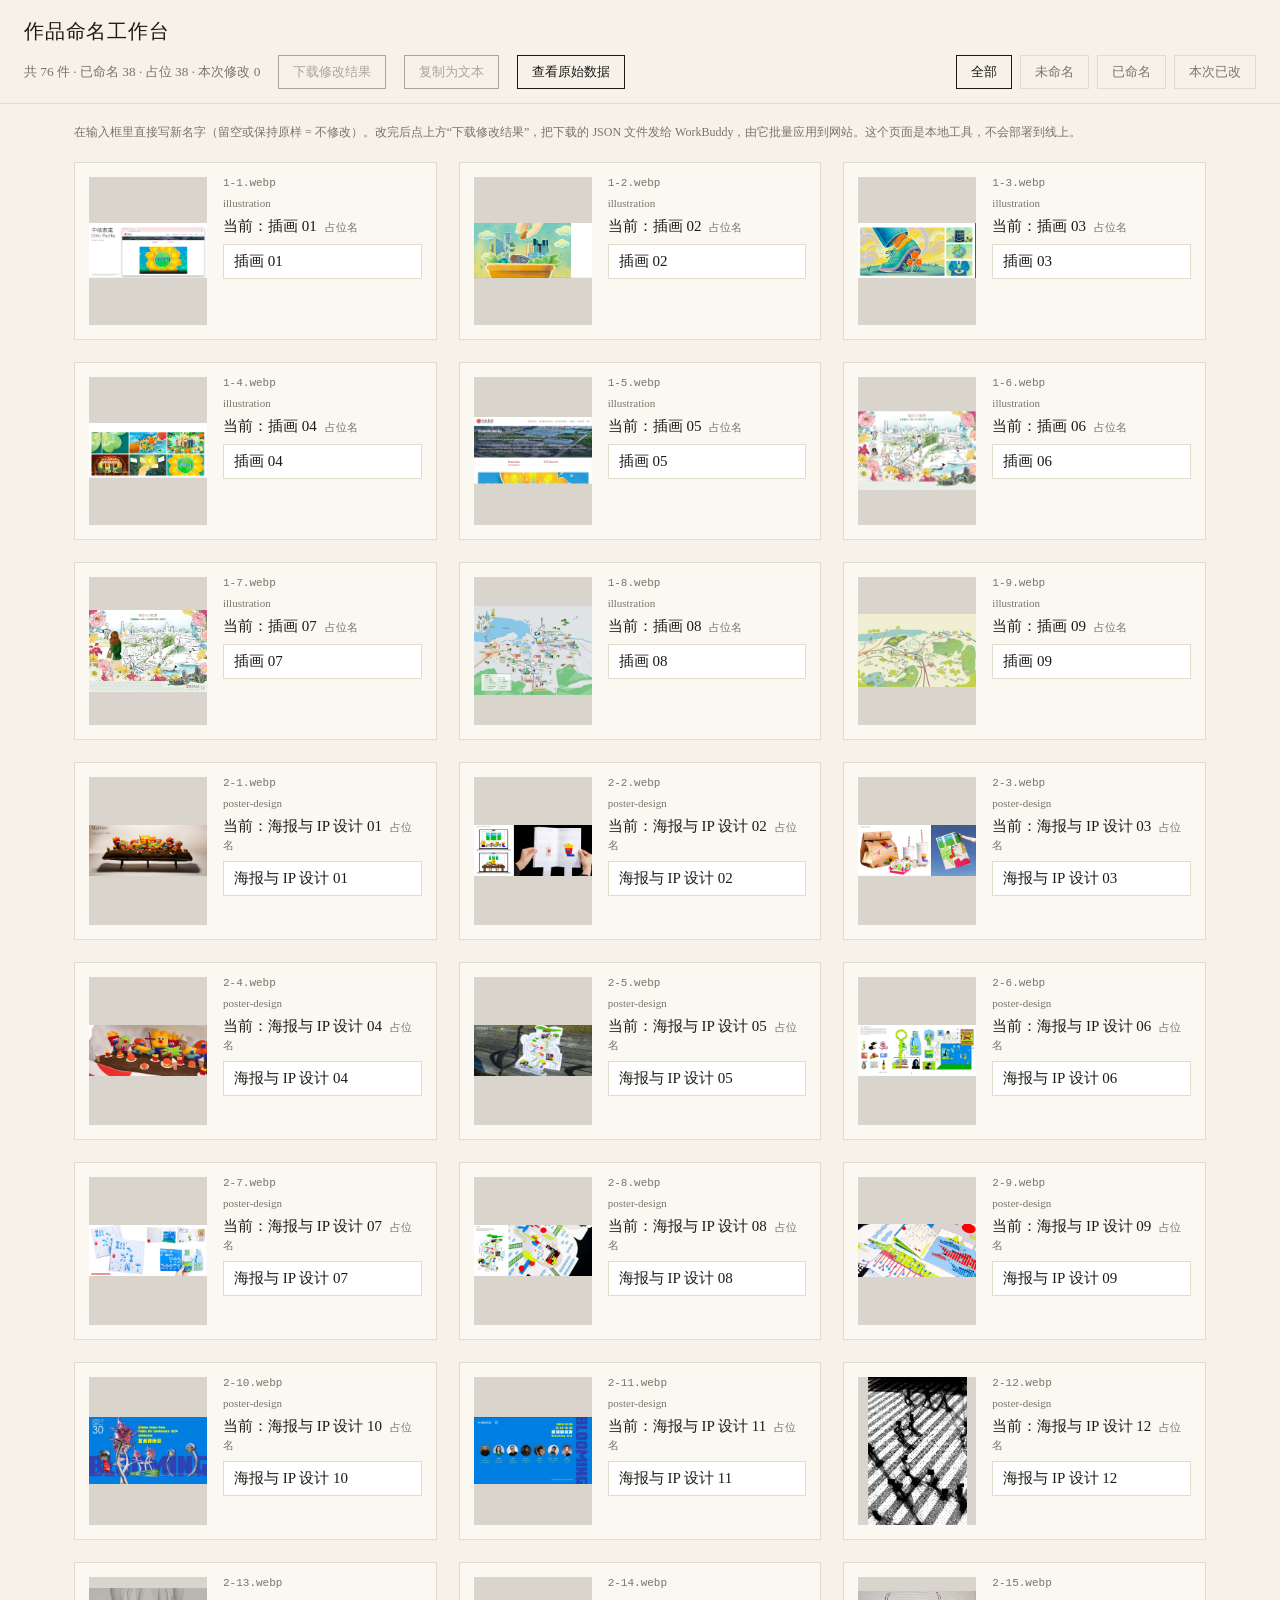
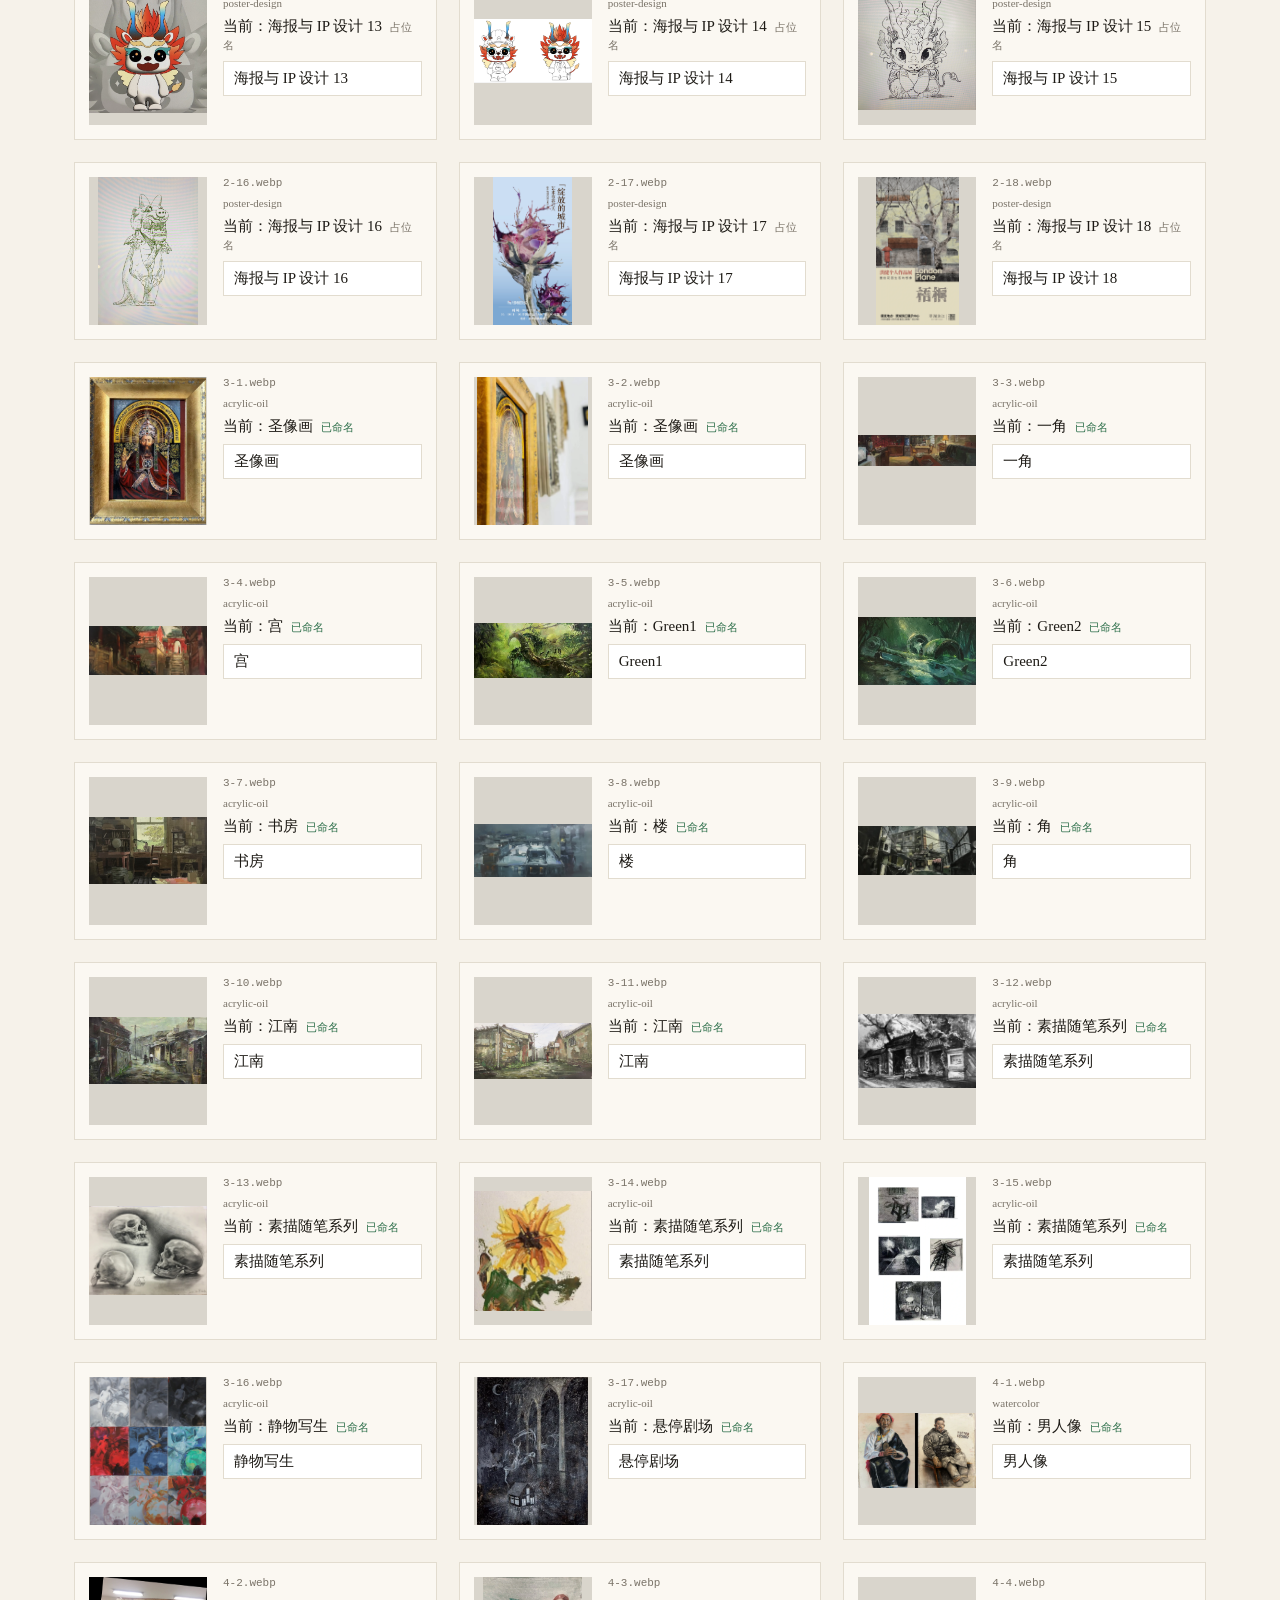
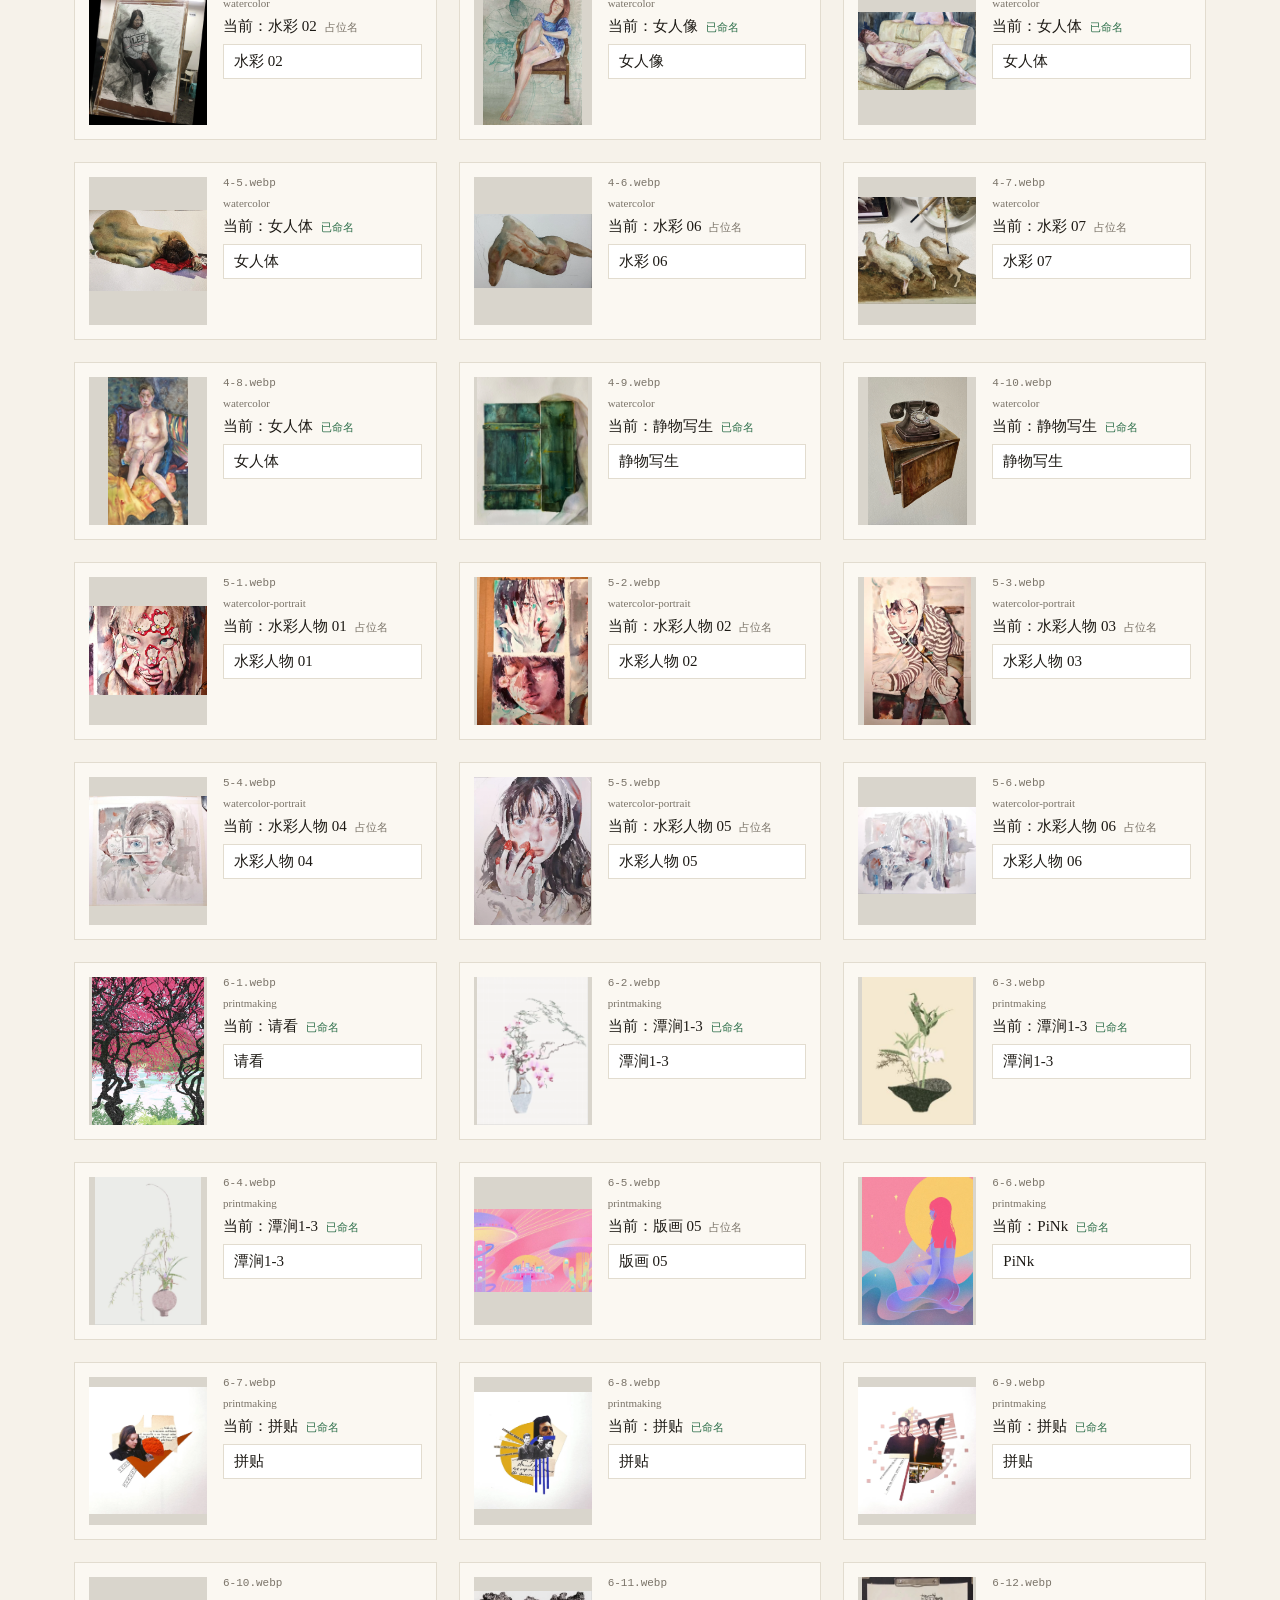
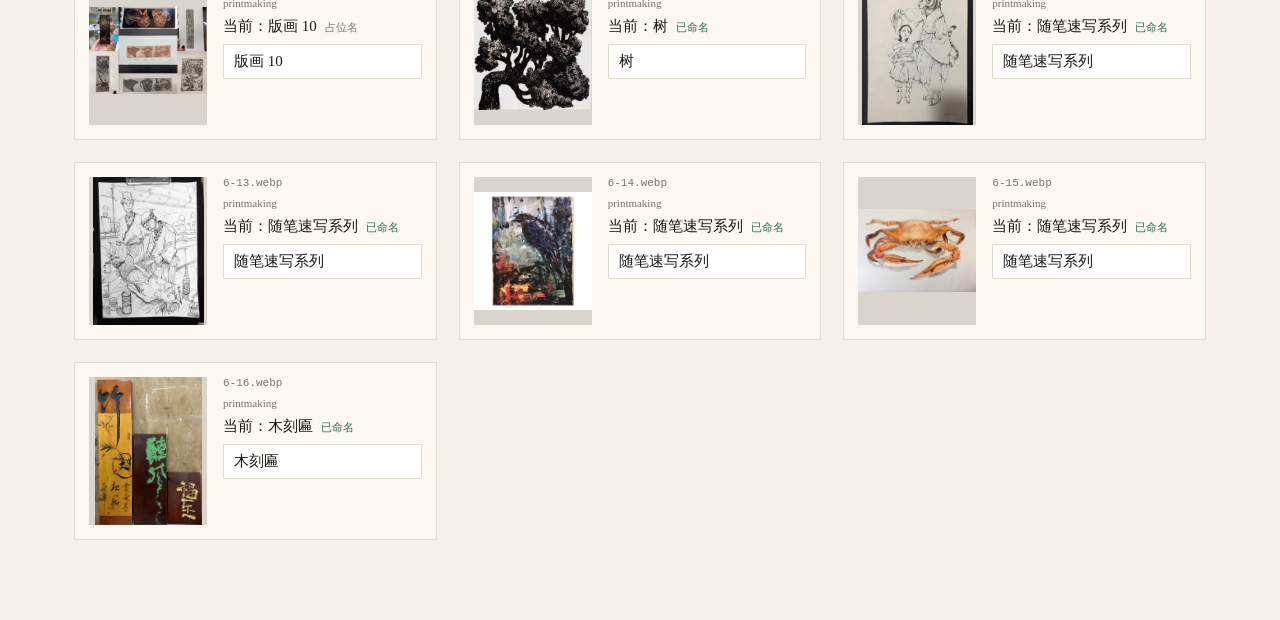
<file: name-editor.html>
<!doctype html>
<html lang="zh-CN">
<head>
<meta charset="UTF-8">
<meta name="viewport" content="width=device-width, initial-scale=1">
<title>作品命名工作台（本地工具）</title>
<style>
  :root { --paper: #f6f2ea; --paper-soft: #fbf8f2; --ink: #1d1a15; --muted: #7a7368; --line: #e2dccf; --accent: #b4451f; }
  * { box-sizing: border-box; }
  body { margin: 0; background: var(--paper); color: var(--ink); font-family: "Songti SC", "Noto Serif SC", "Microsoft YaHei", serif; }
  header { position: sticky; top: 0; z-index: 5; background: var(--paper); border-bottom: 1px solid var(--line); padding: 18px 24px 14px; }
  h1 { margin: 0 0 10px; font-size: 20px; font-weight: 400; letter-spacing: .04em; }
  .bar { display: flex; flex-wrap: wrap; gap: 10px 18px; align-items: center; }
  .bar small { color: var(--muted); }
  .bar button, .bar a { font: inherit; font-size: 13px; padding: 7px 14px; border: 1px solid var(--ink); background: transparent; color: var(--ink); cursor: pointer; text-decoration: none; }
  .bar button:hover { background: var(--ink); color: var(--paper); }
  .bar button:disabled { opacity: .35; cursor: default; }
  .filters { margin-left: auto; display: flex; gap: 8px; }
  .filters button { border-color: var(--line); color: var(--muted); }
  .filters button.active { border-color: var(--ink); color: var(--ink); }
  main { max-width: 1180px; margin: 0 auto; padding: 26px 24px 80px; display: grid; grid-template-columns: repeat(auto-fill, minmax(330px, 1fr)); gap: 22px; }
  .card { display: flex; gap: 16px; background: var(--paper-soft); border: 1px solid var(--line); padding: 14px; }
  .card img { width: 118px; height: 148px; object-fit: contain; background: #d9d5cc; flex: 0 0 auto; }
  .card .meta { flex: 1; min-width: 0; display: flex; flex-direction: column; gap: 8px; }
  .card .file { color: var(--muted); font-size: 11px; font-family: Consolas, monospace; }
  .card .series { color: var(--muted); font-size: 11px; }
  .card .current { font-size: 15px; }
  .card .current small { color: var(--muted); font-size: 11px; margin-left: 8px; }
  .card input { font: inherit; font-size: 15px; padding: 8px 10px; border: 1px solid var(--line); background: #fff; color: var(--ink); width: 100%; }
  .card input:focus { outline: none; border-color: var(--accent); }
  .card.named .current small { color: #2c6e49; }
  .card input.dirty { border-color: var(--accent); }
  .empty-state { color: var(--muted); }
  .hint { max-width: 1180px; margin: 18px auto -8px; padding: 0 24px; color: var(--muted); font-size: 12px; line-height: 1.8; }
</style>
</head>
<body>
<header>
  <h1>作品命名工作台</h1>
  <div class="bar">
    <span class="bar small"><small id="stats">加载中…</small></span>
    <button id="export-btn" disabled>下载修改结果</button>
    <button id="copy-btn" disabled>复制为文本</button>
    <a href="/content/works.json" target="_blank">查看原始数据</a>
    <span class="filters">
      <button data-f="all" class="active">全部</button>
      <button data-f="unnamed">未命名</button>
      <button data-f="named">已命名</button>
      <button data-f="dirty">本次已改</button>
    </span>
  </div>
</header>
<p class="hint">在输入框里直接写新名字（留空或保持原样 = 不修改）。改完后点上方“下载修改结果”，把下载的 JSON 文件发给 WorkBuddy，由它批量应用到网站。这个页面是本地工具，不会部署到线上。</p>
<main id="grid"><p class="empty-state">加载中…</p></main>
<script>
const PLACEHOLDER = /^(插画|海报与 IP 设计|丙烯与油画|水彩人物|水彩|版画)\s?\d{2}$/
const state = { works: [], titles: {}, filter: 'all' }

const $ = (sel) => document.querySelector(sel)

const isPlaceholder = (title) => PLACEHOLDER.test((title || '').trim())

const render = () => {
  const grid = $('#grid')
  const items = state.works.filter((w) => {
    if (state.filter === 'unnamed') return isPlaceholder(w.title)
    if (state.filter === 'named') return !isPlaceholder(w.title)
    if (state.filter === 'dirty') return state.titles[w.slug] !== undefined && state.titles[w.slug] !== w.title
    return true
  })
  if (!items.length) { grid.innerHTML = '<p class="empty-state">这个筛选下没有作品。</p>'; return }
  grid.innerHTML = items.map((w) => {
    const value = state.titles[w.slug] !== undefined ? state.titles[w.slug] : w.title
    const dirty = state.titles[w.slug] !== undefined && state.titles[w.slug] !== w.title
    const named = !isPlaceholder(w.title)
    return `
    <div class="card ${named ? 'named' : ''}">
      <img src="${w.image}" alt="${w.alt || w.title}" loading="lazy">
      <div class="meta">
        <span class="file">${w.image.split('/').pop()}</span>
        <span class="series">${w.series}</span>
        <span class="current">当前：${w.title}<small>${named ? '已命名' : '占位名'}</small></span>
        <input type="text" data-slug="${w.slug}" value="${value.replace(/"/g, '&quot;')}" placeholder="输入新名字" class="${dirty ? 'dirty' : ''}">
      </div>
    </div>`
  }).join('')
  grid.querySelectorAll('input').forEach((input) => {
    input.addEventListener('input', () => {
      state.titles[input.dataset.slug] = input.value
      input.classList.toggle('dirty', input.value !== state.works.find((w) => w.slug === input.dataset.slug).title)
      refresh()
    })
  })
}

const refresh = () => {
  const named = state.works.filter((w) => !isPlaceholder(w.title)).length
  const dirty = Object.keys(state.titles).filter((slug) => {
    const w = state.works.find((x) => x.slug === slug)
    return w && state.titles[slug] !== w.title
  }).length
  $('#stats').textContent = `共 ${state.works.length} 件 · 已命名 ${named} · 占位 ${state.works.length - named} · 本次修改 ${dirty}`
  $('#export-btn').disabled = dirty === 0
  render()
}

const exportChanges = () => {
  const changes = collectChanges()
  const blob = new Blob([JSON.stringify(changes, null, 2) + '\n'], { type: 'application/json' })
  const link = document.createElement('a')
  link.href = URL.createObjectURL(blob)
  link.download = 'naming-updates.json'
  link.click()
  URL.revokeObjectURL(link.href)
}

const collectChanges = () => state.works
  .filter((w) => state.titles[w.slug] !== undefined && state.titles[w.slug].trim() !== '' && state.titles[w.slug] !== w.title)
  .map((w) => ({ slug: w.slug, file: w.image.split('/').pop(), oldTitle: w.title, newTitle: state.titles[w.slug].trim() }))

const copyAsText = async () => {
  const lines = collectChanges().map((c) => `${c.file} = ${c.newTitle}`)
  const text = lines.join('\n')
  try {
    await navigator.clipboard.writeText(text)
  } catch {
    const box = document.createElement('textarea')
    box.value = text
    document.body.appendChild(box)
    box.select()
    document.execCommand('copy')
    box.remove()
  }
  const btn = document.getElementById('copy-btn')
  btn.textContent = '已复制，可粘贴发送'
  setTimeout(() => { btn.textContent = '复制为文本' }, 2000)
}

const init = async () => {
  try {
    const res = await fetch('/content/works.json', { cache: 'no-store' })
    state.works = (await res.json()).filter((w) => w.published)
    state.works.sort((a, b) => a.order - b.order)
    refresh()
    $('#export-btn').addEventListener('click', exportChanges)
    $('#copy-btn').addEventListener('click', copyAsText)
    document.querySelectorAll('.filters button').forEach((btn) => {
      btn.addEventListener('click', () => {
        document.querySelectorAll('.filters button').forEach((b) => b.classList.remove('active'))
        btn.classList.add('active')
        state.filter = btn.dataset.f
        render()
      })
    })
  } catch (error) {
    $('#grid').innerHTML = '<p class="empty-state">读取作品数据失败，请刷新重试，或通过本地 http://127.0.0.1:4174/name-editor.html 打开。</p>'
  }
}

init()
</script>
</body>
</html>
</file>
